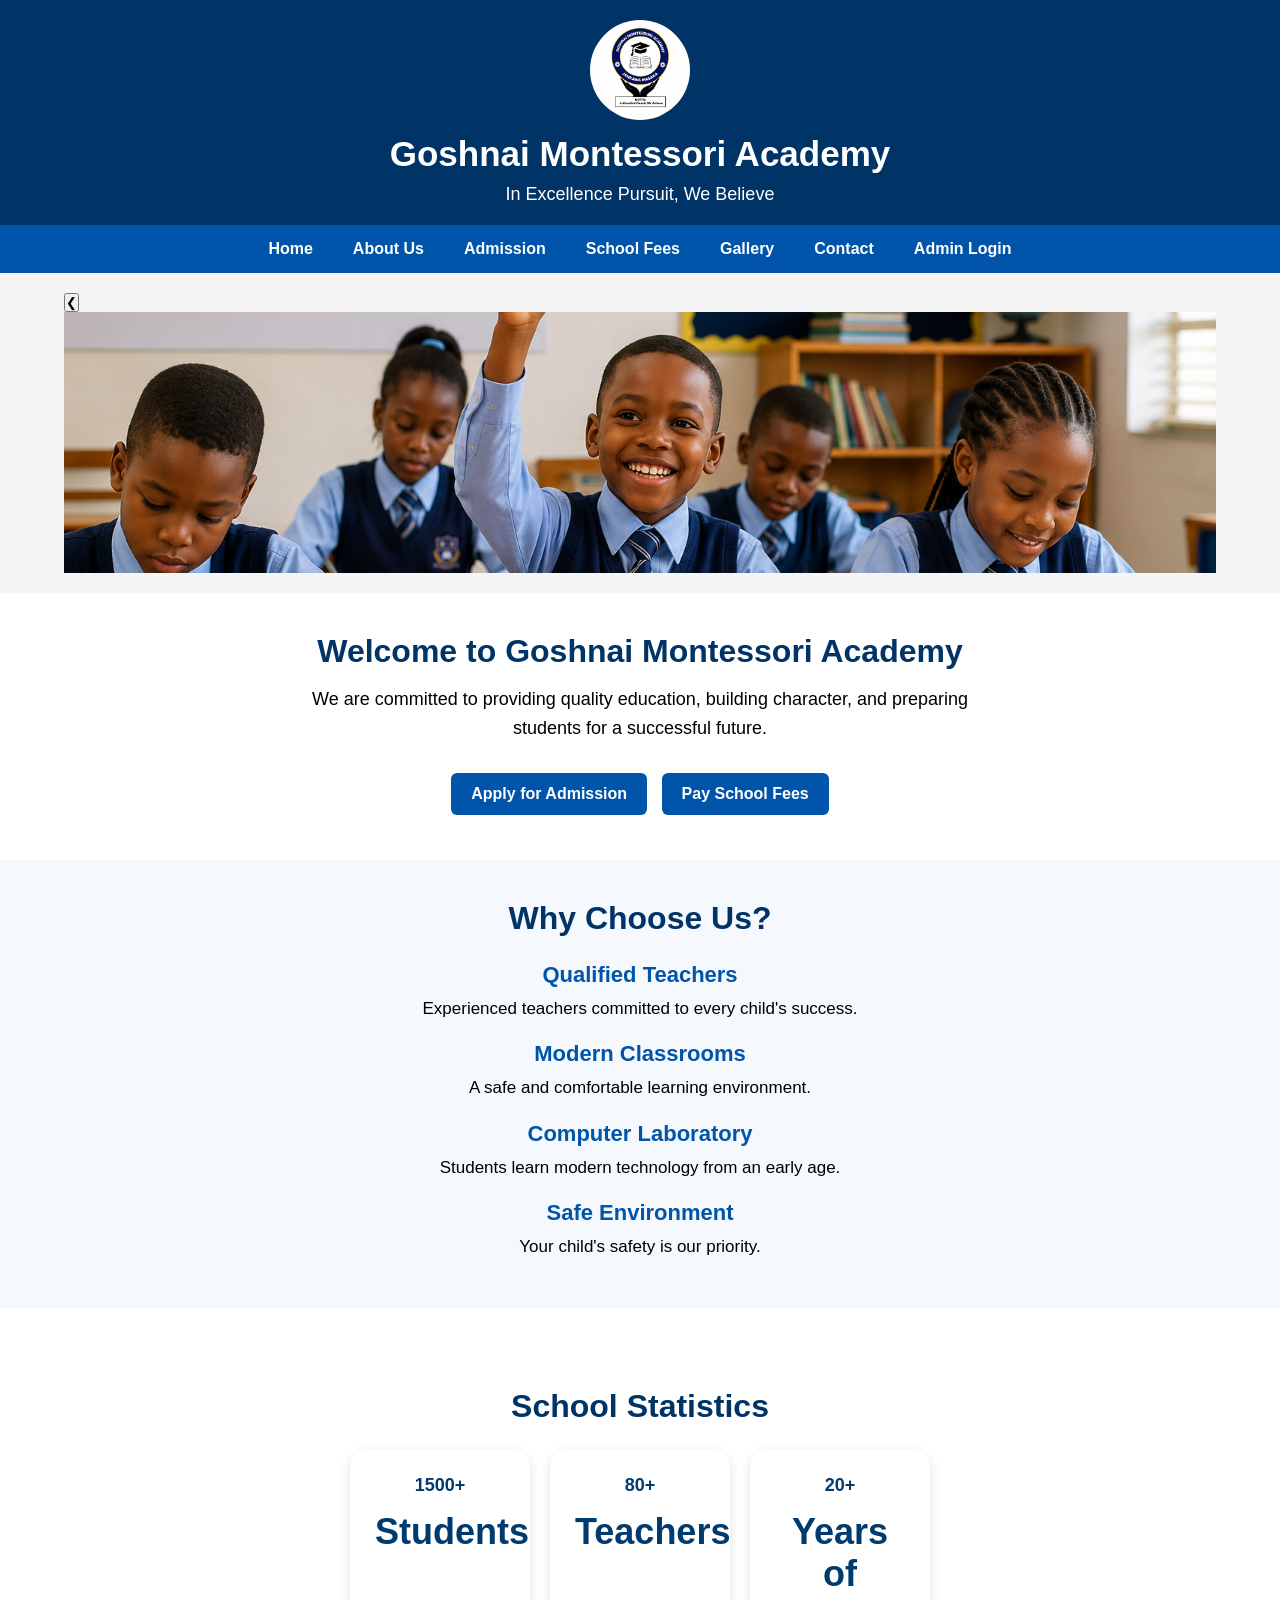
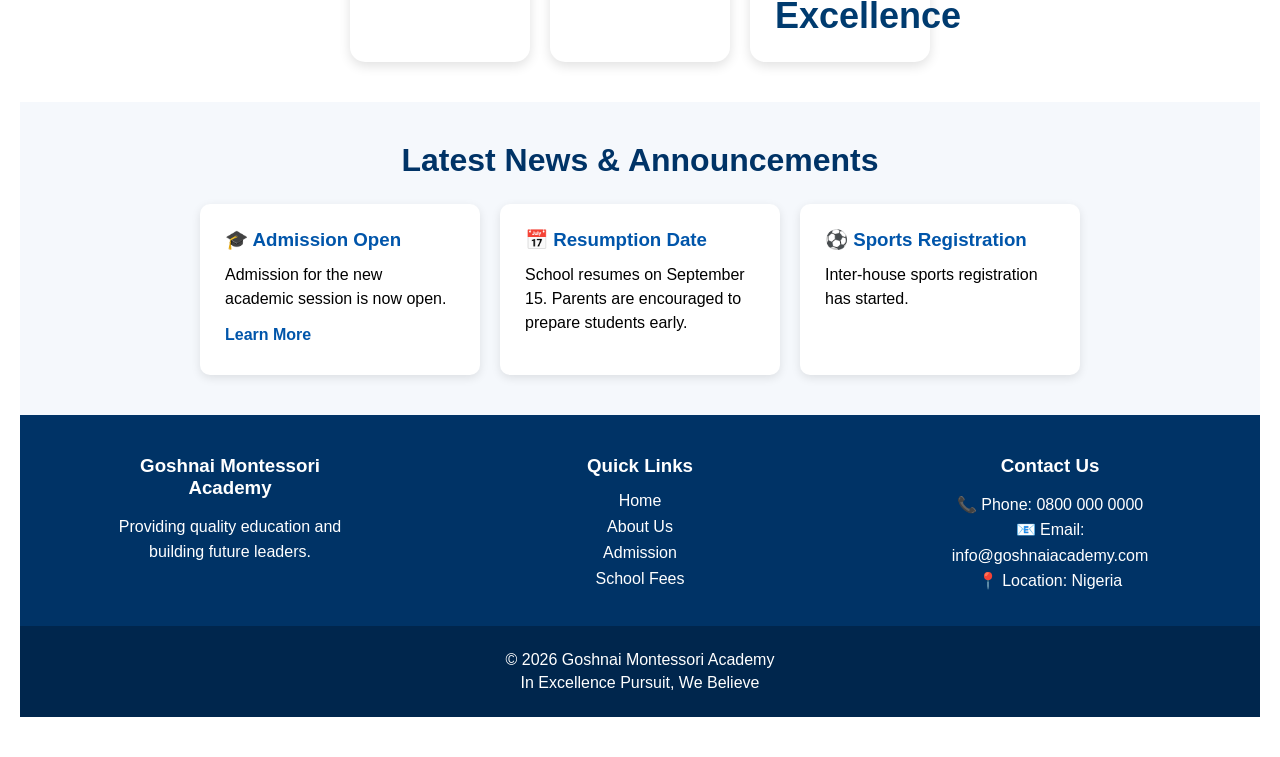
<file: index.html>
<!DOCTYPE html>
<html lang="en">
<head>
<meta charset="UTF-8">
<meta name="viewport" content="width=device-width, initial-scale=1.0">

<title>Goshnai Montessori Academy</title>

<link rel="stylesheet" href="style.css">
</head>

<body>

<header>

<img src="images/school-logo.png" class="school-logo" alt="School Logo">

<h1>Goshnai Montessori Academy</h1>

<p>In Excellence Pursuit, We Believe</p>

</header>
<nav>

    <a href="index.html">Home</a>

    <a href="about.html">About Us</a>

    <a href="admission.html">Admission</a>


    <a href="fees.html">School Fees</a>

    <a href="gallery.html">Gallery</a>

    <a href="contact.html">Contact</a>
    <a href="admin-login.html">Admin Login</a>

</nav>


<section class="hero">

<div class="slideshow">

    <button class="prev" onclick="previousImage()">❮</button>

    <img id="slideImage" src="images/School.jpg" alt="School">

    <button class="next" onclick="nextImage()">❯</button>

</div>
<section class="welcome">

    <h2>Welcome to Goshnai Montessori Academy</h2>

    <p>
        We are committed to providing quality education,
        building character, and preparing students for a
        successful future.
    </p>

    <a href="admission.html" class="btn">
        Apply for Admission
    </a>

    <a href="fees.html" class="btn">
        Pay School Fees
    </a>

</section>


<section class="why-us">

<h2>Why Choose Us?</h2>

<div class="feature-box">

<h3>Qualified Teachers</h3>

<p>
Experienced teachers committed to every child's success.
</p>

</div>

<div class="feature-box">

<h3>Modern Classrooms</h3>

<p>
A safe and comfortable learning environment.
</p>

</div>

<div class="feature-box">

<h3>Computer Laboratory</h3>

<p>
Students learn modern technology from an early age.
</p>

</div>

<div class="feature-box">

<h3>Safe Environment</h3>

<p>
Your child's safety is our priority.
</p>

</div>

</section>

<section class="statistics">

<section class="statistics">

    <h2>School Statistics</h2>

    <div class="stats-container">

        <div class="stat-card">
            <h3>1500+</h3>
            <p>Students</p>
        </div>

        <div class="stat-card">
            <h3>80+</h3>
            <p>Teachers</p>
        </div>

        <div class="stat-card">
            <h3>20+</h3>
            <p>Years of Excellence</p>
        </div>

    </div>

</section>
<section class="news">

    <h2>Latest News & Announcements</h2>

    <div class="news-container">

        <div class="news-card">
            <h3>🎓 Admission Open</h3>
            <p>
                Admission for the new academic session is now open.
            </p>
            <a href="admission.html">Learn More</a>
        </div>

        <div class="news-card">
            <h3>📅 Resumption Date</h3>
            <p>
                School resumes on September 15. Parents are encouraged
                to prepare students early.
            </p>
        </div>

        <div class="news-card">
            <h3>⚽ Sports Registration</h3>
            <p>
                Inter-house sports registration has started.
            </p>
        </div>

    </div>

</section>
<footer class="footer">

    <div class="footer-container">

        <div class="footer-box">
            <h3>Goshnai Montessori Academy</h3>
            <p>
                Providing quality education and building
                future leaders.
            </p>
        </div>

        <div class="footer-box">
            <h3>Quick Links</h3>

            <a href="index.html">Home</a>
            <a href="about.html">About Us</a>
            <a href="admission.html">Admission</a>
            <a href="fees.html">School Fees</a>
        </div>

        <div class="footer-box">
            <h3>Contact Us</h3>

            <p>📞 Phone: 0800 000 0000</p>
            <p>📧 Email: info@goshnaiacademy.com</p>
            <p>📍 Location: Nigeria</p>
        </div>

    </div>

    <div class="footer-bottom">

        <p>
            © 2026 Goshnai Montessori Academy
        </p>

        <p>
            In Excellence Pursuit, We Believe
        </p>

    </div>

</footer>

<script src="script.js"></script>

</body>
</html>
</file>
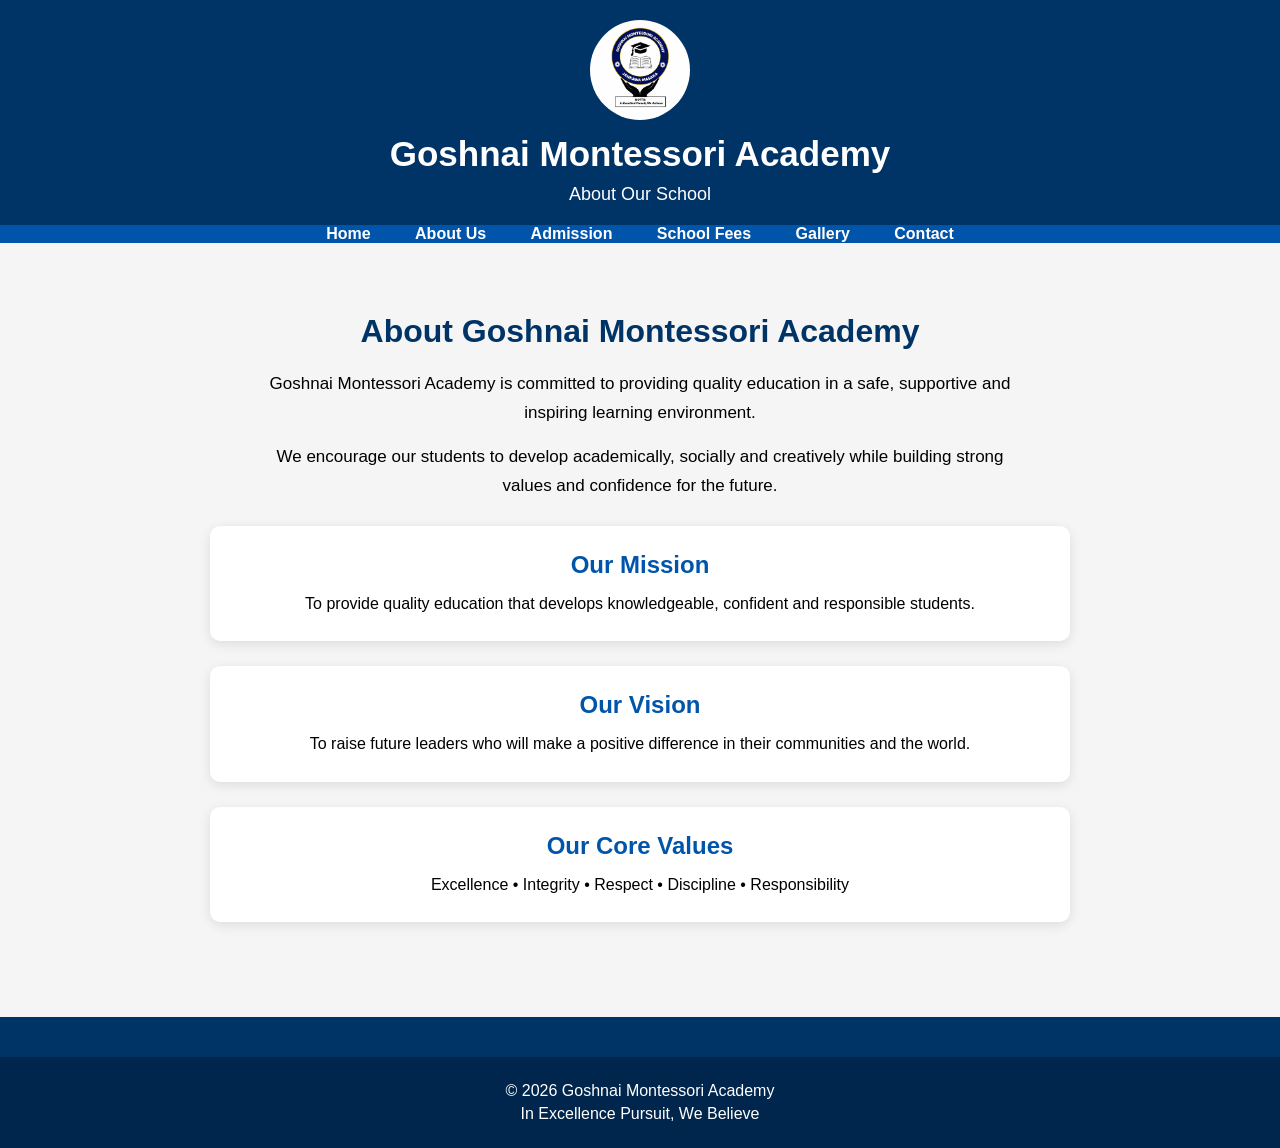
<file: about.html>
<!DOCTYPE html>
<html lang="en">

<head>
    <meta charset="UTF-8">
    <meta name="viewport" content="width=device-width, initial-scale=1.0">

    <title>About Us - Goshnai Montessori Academy</title>

    <link rel="stylesheet" href="style.css">
</head>

<body>

<header>

    <img src="images/school-logo.png"
         alt="School Logo"
         class="school-logo">

    <h1>Goshnai Montessori Academy</h1>

    <p>About Our School</p>

</header>

<nav>

    <div class="menu">

        <a href="index.html">Home</a>
        <a href="about.html">About Us</a>
        <a href="admission.html">Admission</a>
        <a href="fees.html">School Fees</a>
        <a href="gallery.html">Gallery</a>
        <a href="contact.html">Contact</a>

    </div>

</nav>

<main>

<section class="about-section">

    <h2>About Goshnai Montessori Academy</h2>

    <p>
        Goshnai Montessori Academy is committed to providing
        quality education in a safe, supportive and inspiring
        learning environment.
    </p>

    <p>
        We encourage our students to develop academically,
        socially and creatively while building strong values
        and confidence for the future.
    </p>


    <div class="about-box">

        <h2>Our Mission</h2>

        <p>
            To provide quality education that develops
            knowledgeable, confident and responsible students.
        </p>

    </div>


    <div class="about-box">

        <h2>Our Vision</h2>

        <p>
            To raise future leaders who will make a positive
            difference in their communities and the world.
        </p>

    </div>


    <div class="about-box">

        <h2>Our Core Values</h2>

        <p>
            Excellence • Integrity • Respect • Discipline •
            Responsibility
        </p>

    </div>

</section>

</main>

<footer class="footer">

    <div class="footer-bottom">

        <p>© 2026 Goshnai Montessori Academy</p>

        <p>In Excellence Pursuit, We Believe</p>

    </div>

</footer>

</body>

                                              </html>
</file>
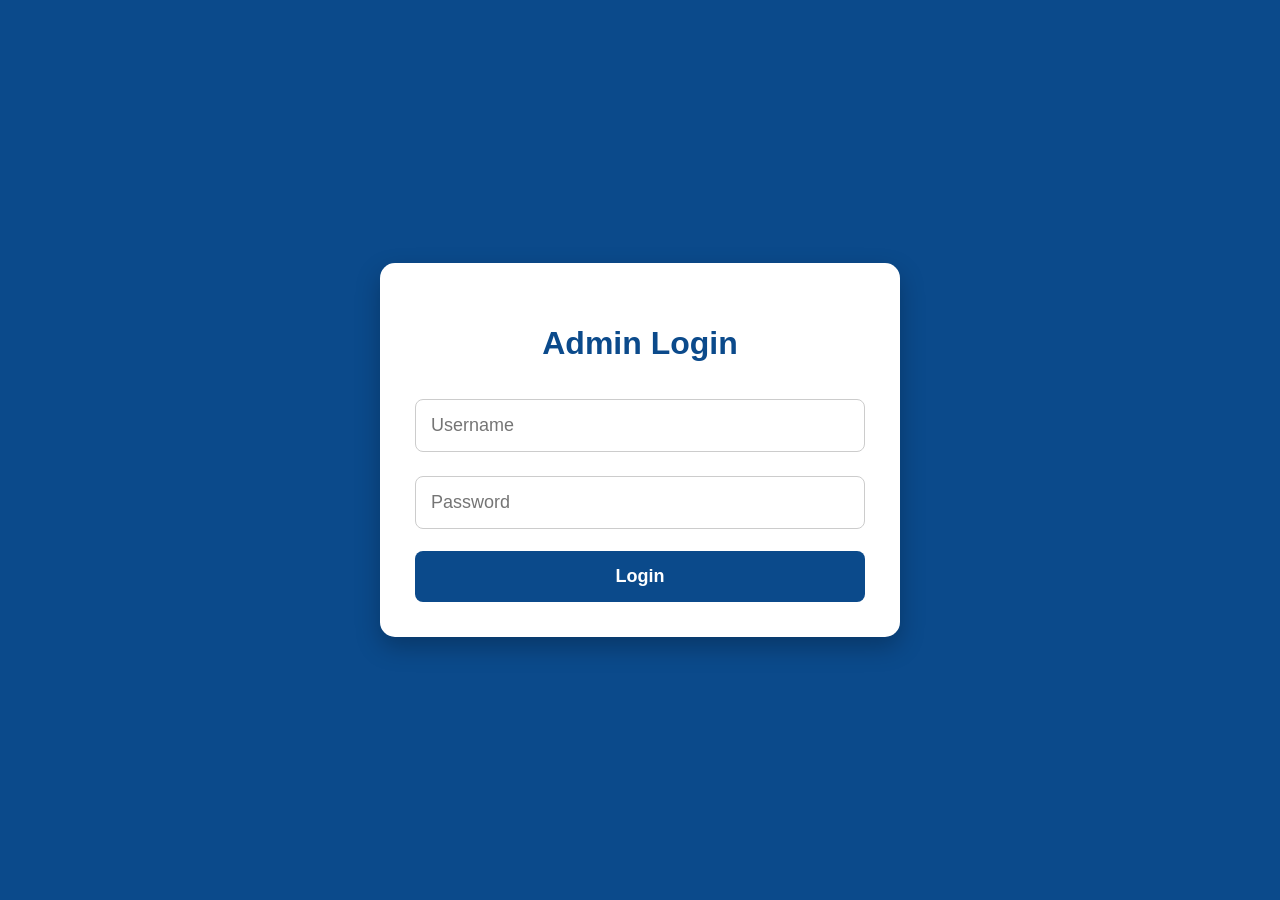
<file: admin-login.html>
<!DOCTYPE html>
<html>
<head>
    <meta name="viewport" content="width=device-width, initial-scale=1.0">
    <title>Admin Login</title>

<style>
body{
    margin:0;
    font-family:Arial, sans-serif;
    background:#0b4a8b;
    display:flex;
    justify-content:center;
    align-items:center;
    height:100vh;
}

.login-container{
    background:white;
    width:90%;
    max-width:450px;
    padding:35px;
    border-radius:15px;
    box-shadow:0 10px 25px rgba(0,0,0,0.25);
}

.login-container h2{
    text-align:center;
    color:#0b4a8b;
    font-size:32px;
    margin-bottom:25px;
}

.login-container input{
    width:100%;
    padding:15px;
    margin:12px 0;
    border:1px solid #ccc;
    border-radius:8px;
    font-size:18px;
    box-sizing:border-box;
}

.login-container button{
    width:100%;
    padding:15px;
    margin-top:10px;
    background:#0b4a8b;
    color:white;
    border:none;
    border-radius:8px;
    font-size:18px;
    font-weight:bold;
    cursor:pointer;
}

.login-container button:hover{
    background:#08396b;
}
</style>
</head>

<body>

<div class="login-container">

    <h2>Admin Login</h2>

    <input
    type="text"
    id="username"
    placeholder="Username">

<input
    type="password"
    id="password"
    placeholder="Password">

<button onclick="loginAdmin()">
    Login
</button>



</div>
<script src="admin-login.js"></script>
</body>
</html>
</file>
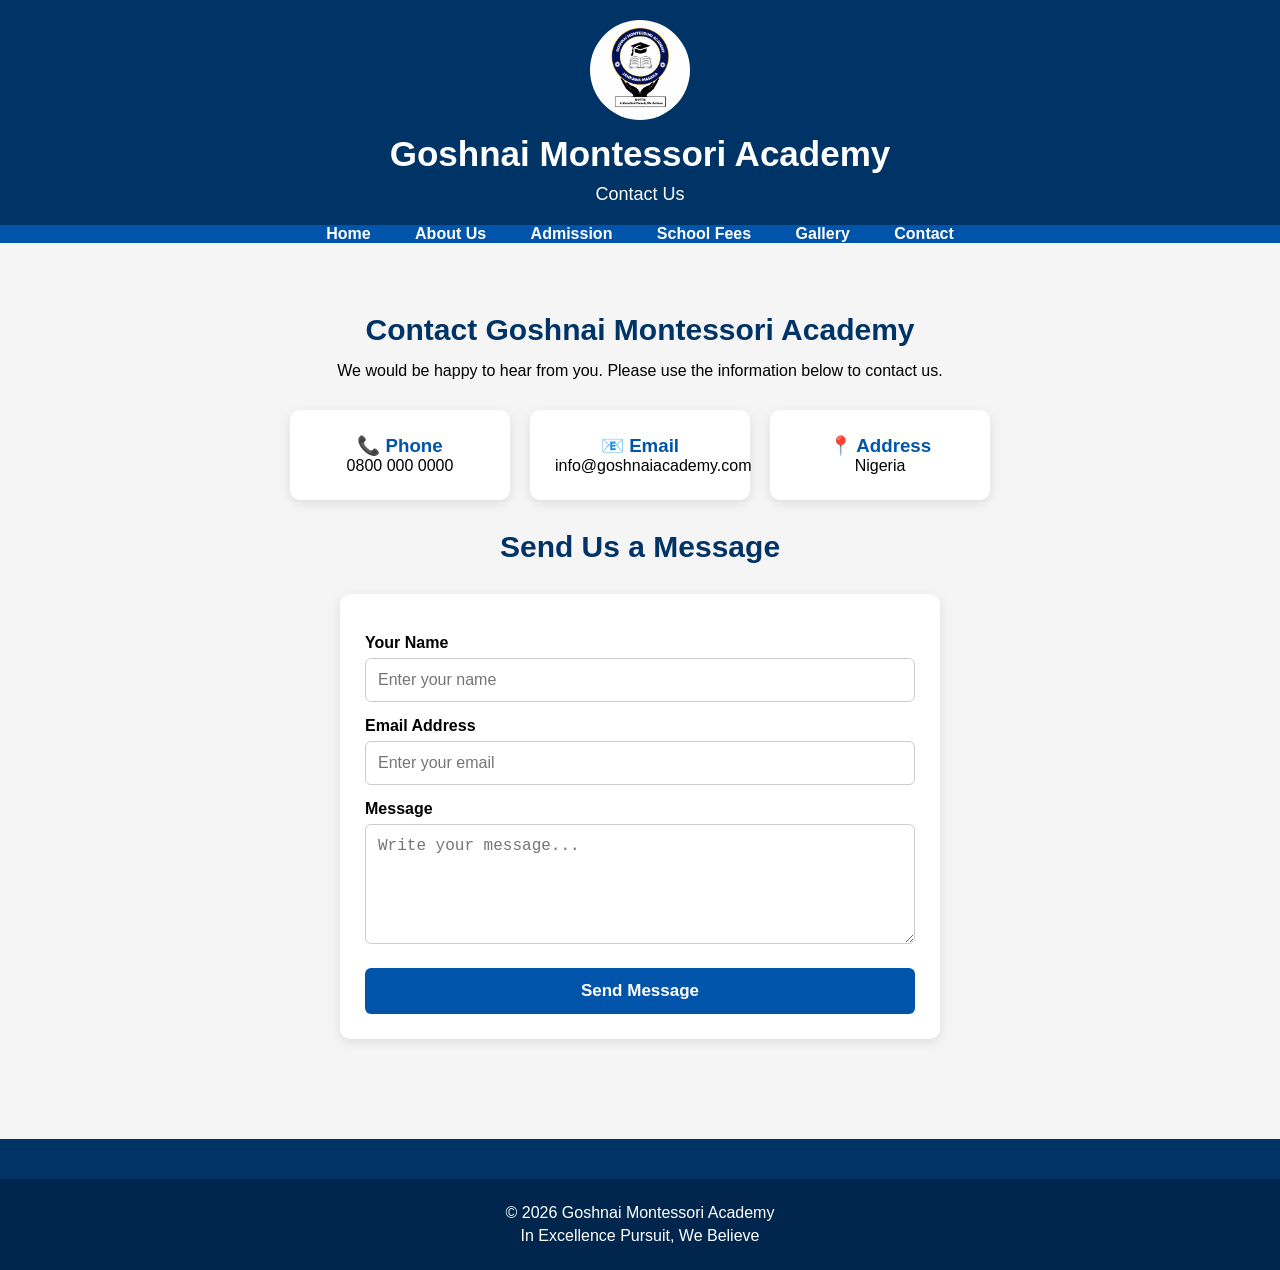
<file: contact.html>
<!DOCTYPE html>
<html lang="en">

<head>
    <meta charset="UTF-8">
    <meta name="viewport" content="width=device-width, initial-scale=1.0">

    <title>Contact Us - Goshnai Montessori Academy</title>

    <link rel="stylesheet" href="style.css">
</head>

<body>

<header>

    <img src="images/school-logo.png"
         alt="School Logo"
         class="school-logo">

    <h1>Goshnai Montessori Academy</h1>

    <p>Contact Us</p>

</header>


<nav>

    <div class="menu">

        <a href="index.html">Home</a>
        <a href="about.html">About Us</a>
        <a href="admission.html">Admission</a>
        <a href="fees.html">School Fees</a>
        <a href="gallery.html">Gallery</a>
        <a href="contact.html">Contact</a>

    </div>

</nav>


<main>

<section class="contact-section">

    <h2>Contact Goshnai Montessori Academy</h2>

    <p>
        We would be happy to hear from you.
        Please use the information below to contact us.
    </p>


    <div class="contact-container">


        <div class="contact-card">

            <h3>📞 Phone</h3>

            <p>0800 000 0000</p>

        </div>


        <div class="contact-card">

            <h3>📧 Email</h3>

            <p>info@goshnaiacademy.com</p>

        </div>


        <div class="contact-card">

            <h3>📍 Address</h3>

            <p>Nigeria</p>

        </div>


    </div>


    <h2>Send Us a Message</h2>


    <form id="contactForm">

        <label for="contactName">
            Your Name
        </label>

        <input
            type="text"
            id="contactName"
            placeholder="Enter your name"
            required
        >


        <label for="contactEmail">
            Email Address
        </label>

        <input
            type="email"
            id="contactEmail"
            placeholder="Enter your email"
            required
        >


        <label for="message">
            Message
        </label>

        <textarea
            id="message"
            placeholder="Write your message..."
            required
        ></textarea>


        <button type="submit">
            Send Message
        </button>

    </form>

</section>

</main>


<footer class="footer">

    <div class="footer-bottom">

        <p>
            © 2026 Goshnai Montessori Academy
        </p>

        <p>
            In Excellence Pursuit, We Believe
        </p>

    </div>

</footer>


<script src="contact.js"></script>

</body>

           </html>
</file>
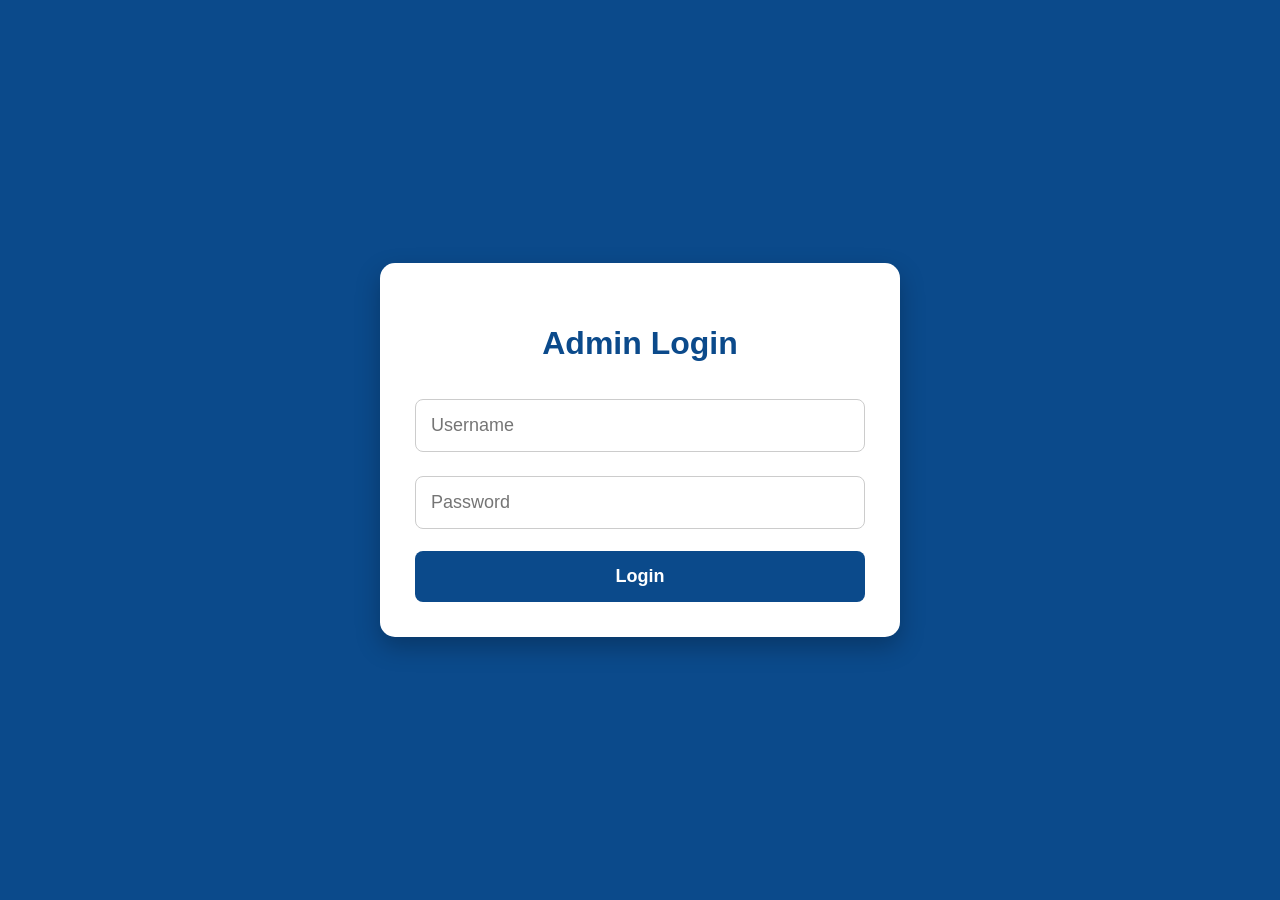
<file: dashboard.html>
<!DOCTYPE html>
<html lang="en">

<head>

    <meta charset="UTF-8">

    <meta name="viewport"
          content="width=device-width, initial-scale=1.0">

    <title>Admin Dashboard - Goshnai Montessori Academy</title>

    <link rel="stylesheet" href="style.css">

</head>

<body>
<body>

<script>
if (localStorage.getItem("adminLoggedIn") !== "true") {
    window.location.href = "admin-login.html";
}
</script>

<header class="header">


    <h1>Goshnai Montessori Academy</h1>

    <p>Admin Dashboard</p>

</header>


<nav class="admin-nav">

    <a href="dashboard.html">Dashboard</a>

    <a href="admissions-admin.html">
        Admissions
    </a>

    <a href="students.html">
        Students
    </a>

<a href="payments-admin.html" class="admin-btn">
    Payment Verification
</a>
    <a href="#" onclick="logoutAdmin()">
    Logout
    </a>
</nav>


<main>

    <section class="dashboard">

        <h2>School Dashboard</h2>

        <p>
            Welcome to the Goshnai Montessori Academy
            administration dashboard.
        </p>
<div class="dashboard-session">

    <label for="dashboardSession">
        Academic Session:
    </label>

    <select
        id="dashboardSession"
        onchange="changeDashboardSession()">

        <option value="">All Sessions</option>

        <option value="2026/2027">2026/2027</option>

        <option value="2027/2028">2027/2028</option>

        <option value="2028/2029">2028/2029</option>

        <option value="2029/2030">2029/2030</option>

    </select>

</div>

        <section class="dashboard-stats">

<section class="recent-admissions">

    <h2>Recent Admissions</h2>

    <div id="recentAdmissionsList">

        <p>No recent admission applications.</p>

    </div>

</section>
            <div class="stat-card"
     onclick="window.location.href='students.html'">

    <h3>Total Students</h3>

    <p id="totalStudents">0</p>

</div>

            
            <div class="stat-card"
     onclick="window.location.href='students.html'">
                <h3>Pending Admissions</h3>

                <p id="pendingAdmissions">0</p>
                </div>

            <div class="stat-card"
     onclick="window.location.href='students.html'">

    <h3>Paid Students</h3>

    <p id="paidStudents">0</p>

</div>


            
            <div class="stat-card"
     onclick="window.location.href='students.html'">

                <h3>Part Paid</h3>

                <p id="partPaidStudents">0</p>

            </div>


            
            <div class="stat-card"
     onclick="window.location.href='students.html'">

                <h3>Not Paid</h3>

                <p id="unpaidStudents">0</p>

            </div>
<div class="stat-card">

    <h3>Total Fees</h3>

    <p id="totalFeesAmount">
        ₦0
    </p>

</div>


<div class="stat-card">

    <h3>Total Paid</h3>

    <p id="totalPaidAmount">
        ₦0
    </p>

</div>


<div class="stat-card">

    <h3>Outstanding Balance</h3>

    <p id="totalBalanceAmount">
        ₦0
    </p>

</div>

        </section>


        <section class="dashboard-links">

            <h2>Quick Access</h2>


            <a href="admissions-admin.html">
                Manage Admissions
            </a>


            <a href="students.html">
                Manage Students
            </a>


            <a href="admin-exams.html">
                Manage Exams
            </a>

        </section>

    </section>

</main>


<footer class="footer">

    <div class="footer-bottom">

        <p>
            © 2026 Goshnai Montessori Academy
        </p>

        <p>
            In Excellence Pursuit, We Believe
        </p>

    </div>

</footer>
<script>
function logoutAdmin() {

    localStorage.removeItem(
        "adminLoggedIn"
    );

    window.location.href =
        "admin-login.html";
}
</script>

<script src="dashboard.js"></script>

</body>

</html>
</file>
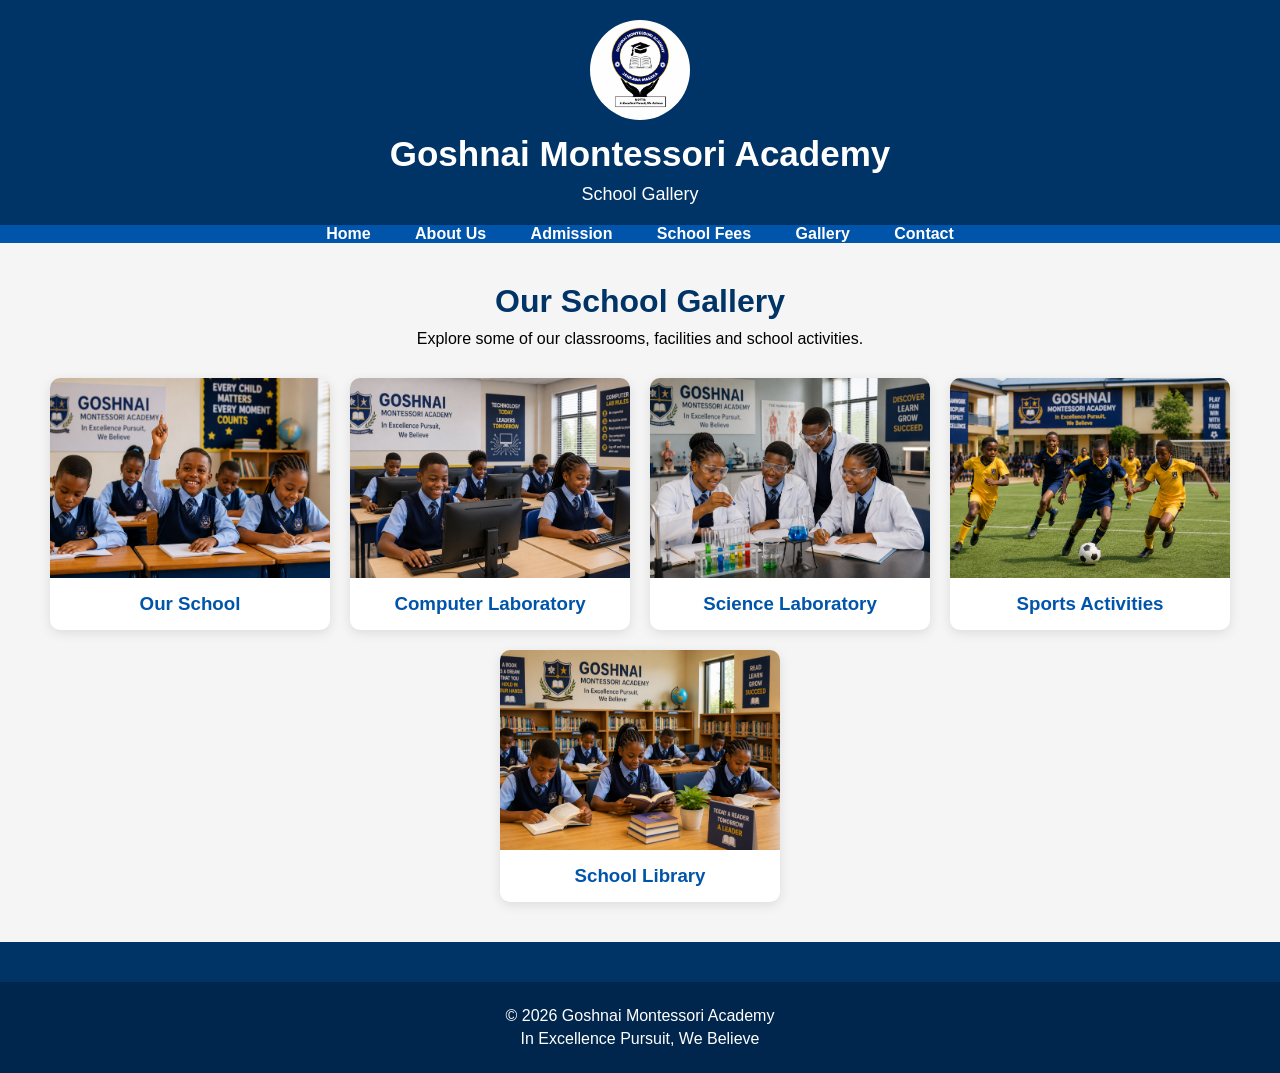
<file: gallery.html>
<!DOCTYPE html>
<html lang="en">

<head>
    <meta charset="UTF-8">
    <meta name="viewport" content="width=device-width, initial-scale=1.0">

    <title>Gallery - Goshnai Montessori Academy</title>

    <link rel="stylesheet" href="style.css">
</head>

<body>

<header>

    <img src="images/school-logo.png"
         alt="School Logo"
         class="school-logo">

    <h1>Goshnai Montessori Academy</h1>

    <p>School Gallery</p>

</header>


<nav>

    <div class="menu">

        <a href="index.html">Home</a>
        <a href="about.html">About Us</a>
        <a href="admission.html">Admission</a>
        <a href="fees.html">School Fees</a>
        <a href="gallery.html">Gallery</a>
        <a href="contact.html">Contact</a>

    </div>

</nav>


<main>

<section class="gallery-section">

    <h2>Our School Gallery</h2>

    <p>
        Explore some of our classrooms, facilities and
        school activities.
    </p>


    <div class="gallery-container">

        <div class="gallery-card">
            <img src="images/School.jpg" alt="School">
            <h3>Our School</h3>
        </div>


        <div class="gallery-card">
            <img src= "images/computer-lab.jpg",
                 alt="Computer Laboratory">
            <h3>Computer Laboratory</h3>
        </div>


        <div class="gallery-card">
            <img src=    "images/science -lab.jpg",
                 alt="Science Laboratory">
            <h3>Science Laboratory</h3>
        </div>


        <div class="gallery-card">
            <img src="images/sports.jpg"
                 alt="Sports Activities">
            <h3>Sports Activities</h3>
        </div>


        <div class="gallery-card">
            <img src="images/library .jpg"
];
                 alt="School Library">
            <h3>School Library</h3>
        </div>

    </div>

</section>

</main>


<footer class="footer">

    <div class="footer-bottom">

        <p>© 2026 Goshnai Montessori Academy</p>

        <p>In Excellence Pursuit, We Believe</p>

    </div>

</footer>

</body>

</html>
</file>
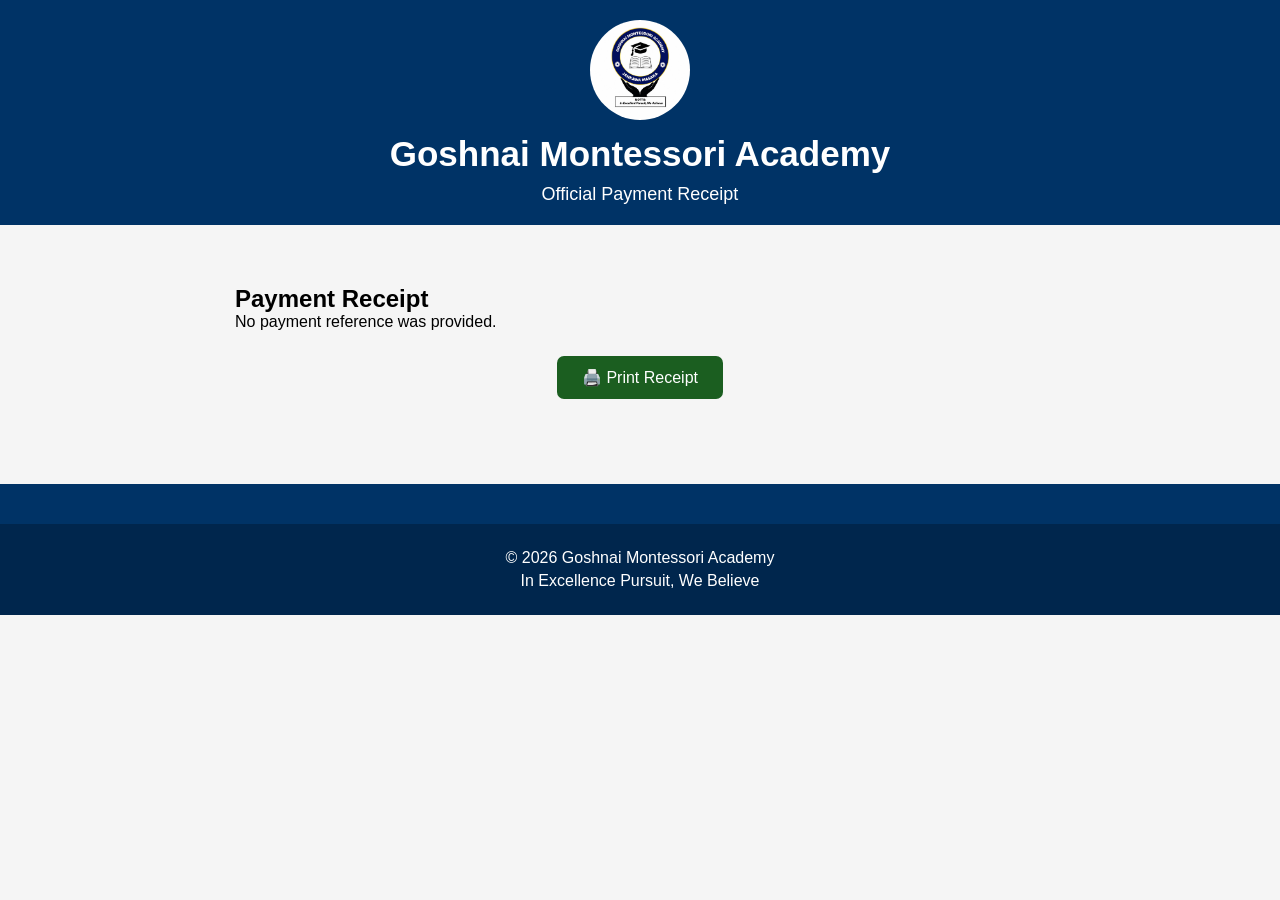
<file: payment-receipt.html>
<!DOCTYPE html>
<html lang="en">

<head>
    <meta charset="UTF-8">
    <meta name="viewport" content="width=device-width, initial-scale=1.0">

    <title>Payment Receipt - Goshnai Montessori Academy</title>

    <link rel="stylesheet" href="style.css">
</head>

<body>

<header>

    <img
        src="images/school-logo.png"
        alt="School Logo"
        class="school-logo"
    >

    <h1>Goshnai Montessori Academy</h1>

    <p>Official Payment Receipt</p>

</header>


<main>

<section class="receipt-section">

    <h2>Payment Receipt</h2>

    <div id="receipt">

        <p>Loading receipt...</p>

    </div>

<button type="button" id="printReceiptButton">
    🖨️ Print Receipt
</button>

</section>

</main>


<footer class="footer">

    <div class="footer-bottom">

        <p>
            © 2026 Goshnai Montessori Academy
        </p>

        <p>
            In Excellence Pursuit, We Believe
        </p>

    </div>

</footer>


<script src="payment-receipt.js"></script>

</body>

  </html>
</file>
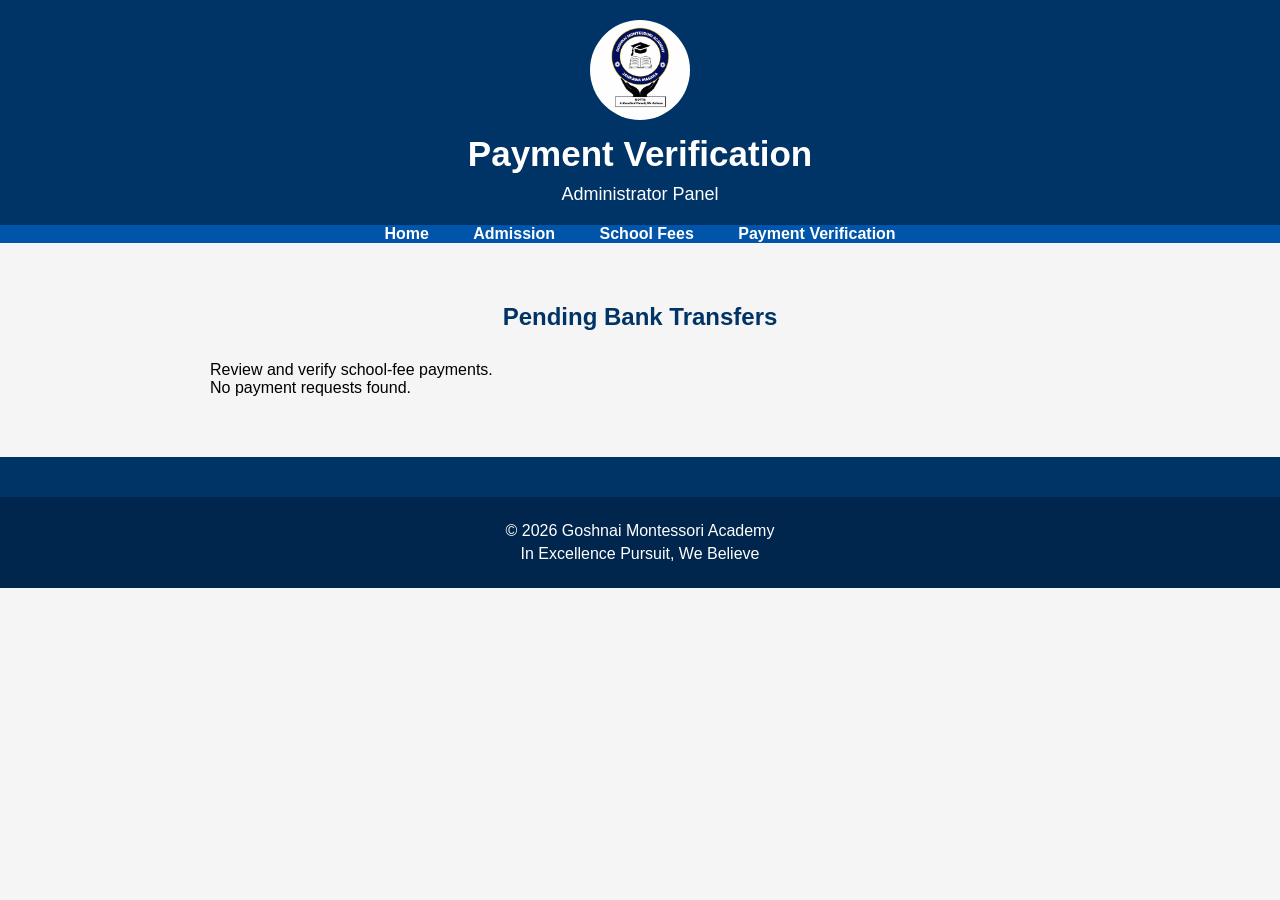
<file: payments-admin.html>
<!DOCTYPE html>
<html lang="en">

<head>

    <meta charset="UTF-8">

    <meta
        name="viewport"
        content="width=device-width, initial-scale=1.0"
    >

    <title>Payment Verification - Goshnai Montessori Academy</title>

    <link rel="stylesheet" href="style.css">

</head>

<body>

<header>

    <img
        src="images/school-logo.png"
        alt="School Logo"
        class="school-logo"
    >

    <h1>Payment Verification</h1>

    <p>Administrator Panel</p>

</header>


<nav>

    <div class="menu">

        <a href="index.html">Home</a>

        <a href="admission.html">Admission</a>

        <a href="fees.html">School Fees</a>

        <a href="payments-admin.html">
            Payment Verification
        </a>

    </div>

</nav>


<main>

<section class="applications-section">

    <h2>Pending Bank Transfers</h2>

    <p>
        Review and verify school-fee payments.
    </p>


    <div id="paymentsList">

        <p>
            Loading payments...
        </p>

    </div>

</section>

</main>


<footer class="footer">

    <div class="footer-bottom">

        <p>
            © 2026 Goshnai Montessori Academy
        </p>

        <p>
            In Excellence Pursuit, We Believe
        </p>

    </div>

</footer>


<script src="payments-admin.js"></script>

</body>

</html>
</file>
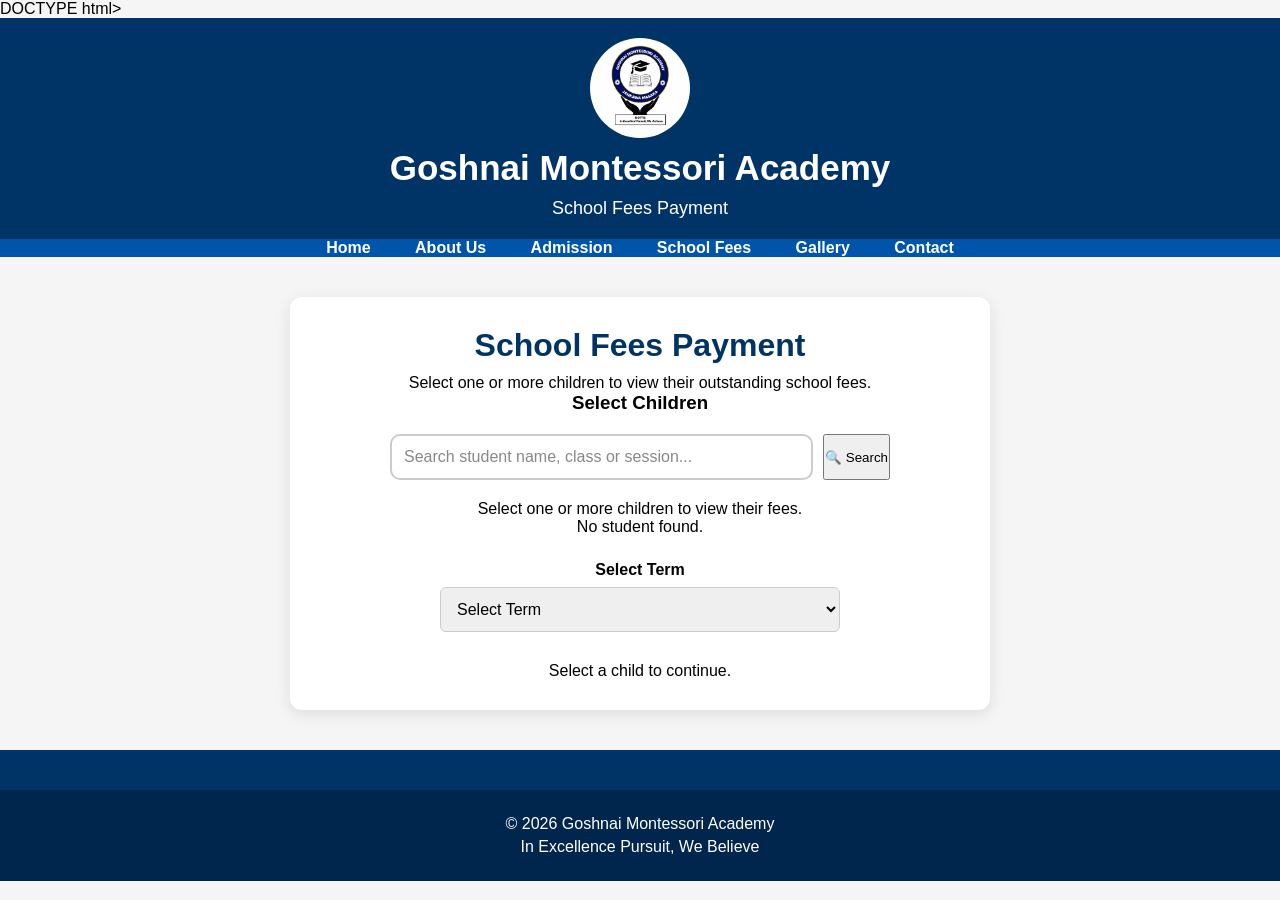
<file: school -fees.html>
DOCTYPE html>
<html lang="en">

<head>

    <meta charset="UTF-8">

    <meta
        name="viewport"
        content="width=device-width, initial-scale=1.0">

    <title>
        School Fees - Goshnai Montessori Academy
    </title>

    <link
        rel="stylesheet"
        href="style.css">

</head>


<body>

<header>

    <img
        src="images/school-logo.png"
        alt="School Logo"
        class="school-logo">

    <h1>
        Goshnai Montessori Academy
    </h1>

    <p>
        School Fees Payment
    </p>

</header>


<nav>

    <div class="menu">

        <a href="index.html">Home</a>

        <a href="about.html">About Us</a>

        <a href="admission.html">Admission</a>

        <a href="fees.html">School Fees</a>

        <a href="gallery.html">Gallery</a>

        <a href="contact.html">Contact</a>

    </div>

</nav>


<main>

<section class="fees-section">

    <h2>
        School Fees Payment
    </h2>

    <p>
        Select one or more children to view
        their outstanding school fees.
    </p>


    <!-- ============================= -->
    <!-- SELECT CHILDREN -->
    <!-- ============================= -->

    <h3>
        Select Children
    </h3>


    <!-- SEARCH -->

    <div class="student-search">

        <input
            type="text"
            id="studentSearch"
            placeholder="Search student name, class or session..."
            oninput="searchStudents()"
        >

        <button
            type="button"
            onclick="searchStudents()">

            🔍 Search

        </button>

    </div>


    <p>
        Select one or more children to view
        their fees.
    </p>


    <!-- STUDENT LIST -->

    <div id="feeStudents">
    </div>


    <!-- ============================= -->
    <!-- SELECT TERM -->
    <!-- ============================= -->

    <label for="feeTerm">

        <strong>
            Select Term
        </strong>

    </label>


    <select
        id="feeTerm"
        onchange="showSelectedFees()">

        <option value="">
            Select Term
        </option>

        <option value="First Term">
            First Term
        </option>

        <option value="Second Term">
            Second Term
        </option>

        <option value="Third Term">
            Third Term
        </option>

    </select>


    <!-- ============================= -->
    <!-- SELECTED CHILDREN SUMMARY -->
    <!-- ============================= -->

    <div id="feeDetails">

        <p>
            Select a child to continue.
        </p>

    </div>


    <!-- ============================= -->
    <!-- BANK TRANSFER -->
    <!-- ============================= -->

    <div
        id="bankTransferBox"
        style="display:none;">

    </div>


    <!-- ============================= -->
    <!-- PAYMENT STATUS -->
    <!-- ============================= -->

    <div id="paymentStatus"></div>


</section>

</main>


<footer class="footer">

    <div class="footer-bottom">

        <p>
            © 2026 Goshnai Montessori Academy
        </p>

        <p>
            In Excellence Pursuit, We Believe
        </p>

    </div>

</footer>


<script src="./fees.js?v=2"></script>

</body>

    </html>
</file>
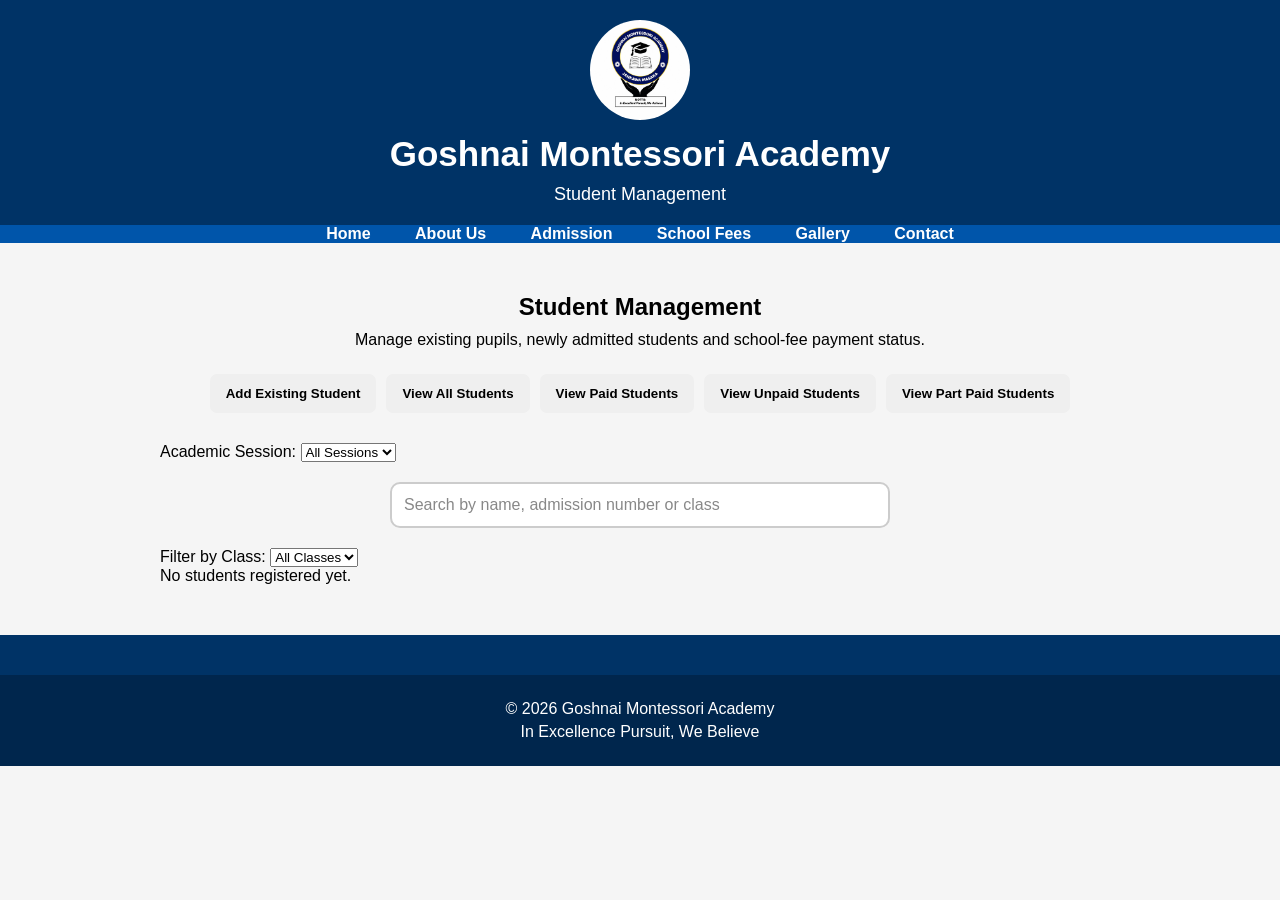
<file: students.html>
<!DOCTYPE html>
<html lang="en">

<head>
    <meta charset="UTF-8">
    <meta name="viewport" content="width=device-width, initial-scale=1.0">

    <title>Students - Goshnai Montessori Academy</title>

    <link rel="stylesheet" href="style.css">
</head>

<body>

<header>

    <img src="images/school-logo.png"
         alt="School Logo"
         class="school-logo">

    <h1>Goshnai Montessori Academy</h1>

    <p>Student Management</p>

</header>


<nav>

    <div class="menu">

        <a href="index.html">Home</a>
        <a href="about.html">About Us</a>
        <a href="admission.html">Admission</a>
        <a href="fees.html">School Fees</a>
        <a href="gallery.html">Gallery</a>
        <a href="contact.html">Contact</a>

    </div>

</nav>


<main>

<section class="students-section">

    <h2>Student Management</h2>

    <p>
        Manage existing pupils, newly admitted students
        and school-fee payment status.
    </p>

<div class="student-actions">

    <button type="button" onclick="addStudent()">
        Add Existing Student
    </button>

    <button type="button" onclick="showAllStudents()">
        View All Students
    </button>

    <button type="button" onclick="showPaidStudents()">
        View Paid Students
    </button>

    <button type="button" onclick="showUnpaidStudents()">
        View Unpaid Students
    </button>
<button type="button" onclick="showPartPaidStudents()">
    View Part Paid Students
</button>
</div>
<div class="session-control">

    <label for="academicSession">
        Academic Session:
    </label>

    <select id="academicSession" onchange="changeAcademicSession()">

    <option value="">All Sessions</option>

    <option value="2026/2027">2026/2027</option>
    <option value="2027/2028">2027/2028</option>
    <option value="2028/2029">2028/2029</option>
    <option value="2029/2030">2029/2030</option>

</select>

</div>
<div class="student-search">

    <input
        type="text"
        id="studentSearch"
        placeholder="Search by name, admission number or class"
        oninput="searchStudents()"
    >

</div>
<div class="class-filter">

    <label for="classFilter">
        Filter by Class:
    </label>

    <select id="classFilter" onchange="filterByClass()">

        <option value="">All Classes</option>

        <option>Nursery 1</option>
        <option>Nursery 2</option>

        <option>Primary 1</option>
        <option>Primary 2</option>
        <option>Primary 3</option>
        <option>Primary 4</option>
        <option>Primary 5</option>
        <option>Primary 6</option>

        <option>JSS 1</option>
        <option>JSS 2</option>
        <option>JSS 3</option>

        <option>SS 1</option>
        <option>SS 2</option>
        <option>SS 3</option>

    </select>

</div>

<div id="studentProfile" class="q-profile"></div>

<div id="studentsList">

    <p>No students registered yet.</p>

</div>

    </div>

</section>

</main>


<footer class="footer">

    <div class="footer-bottom">

        <p>
            © 2026 Goshnai Montessori Academy
        </p>

        <p>
            In Excellence Pursuit, We Believe
        </p>

    </div>

</footer>
<script src="students.js"></script>
</body>

  </html>
</file>
<file: style.css>
/* Reset */
*{
    margin:0;
    padding:0;
    box-sizing:border-box;
}

body{
    font-family:Arial, sans-serif;
    background:#f5f5f5;
}

/* Header */

header{
    background:#003366;
    color:white;
    text-align:center;
    padding:20px;
}

header img{
    width:100px;
    height:100px;
    border-radius:50%;
}

header h1{
    margin-top:10px;
    font-size:35px;
}

header p{
    margin-top:10px;
    font-size:18px;
}

/* Navigation */

nav{
    background:#0055aa;
    display:flex;
    justify-content:center;
    flex-wrap:wrap;
}

nav a{
    color:white;
    text-decoration:none;
    padding:15px 20px;
    font-weight:bold;
}

nav a:hover{
    background:#ffcc00;
    color:#000;
}
/* Slideshow */
.slideshow {
    width: 90%;
    height: 280px;
    margin: 20px auto;
    overflow: hidden;
    position: relative;
}

.slideshow img {
    width: 100%;
    height: 100%;
    object-fit: cover;
    display: block;
}
/* Welcome Section */

.welcome {
    text-align: center;
    padding: 40px 20px;
    background: white;
}

.welcome h2 {
    color: #003366;
    font-size: 32px;
    margin-bottom: 15px;
}

.welcome p {
    max-width: 700px;
    margin: 0 auto 25px;
    font-size: 18px;
    line-height: 1.6;
}

/* Buttons */

.btn {
    display: inline-block;
    background: #0055aa;
    color: white;
    text-decoration: none;
    padding: 12px 20px;
    margin: 5px;
    border-radius: 6px;
    font-weight: bold;
}

.btn:hover {
    background: #003366;
}
/* Why Choose Us */

.why-us {
    padding: 40px 20px;
    background: #f5f8fc;
    text-align: center;
}

.why-us h2 {
    color: #003366;
    font-size: 32px;
    margin-bottom: 25px;
}

.why-us h3 {
    color: #0055aa;
    font-size: 22px;
    margin-top: 20px;
}

.why-us p {
    font-size: 17px;
    line-height: 1.5;
    max-width: 600px;
    margin: 8px auto;
}
/* School Statistics */

.statistics {
    padding: 40px 20px;
    text-align: center;
    background: white;
}

.statistics h2 {
    color: #003366;
    font-size: 32px;
    margin-bottom: 25px;
}

.stats-container {
    display: flex;
    justify-content: center;
    gap: 20px;
    flex-wrap: wrap;
}

.stat-card {
    background: #0055aa;
    color: white;
    width: 180px;
    padding: 25px 15px;
    border-radius: 10px;
}

.stat-card h3 {
    font-size: 30px;
    margin-bottom: 8px;
}

.stat-card p {
    font-size: 17px;
}
/* Latest News */

.news {
    padding: 40px 20px;
    background: #f5f8fc;
    text-align: center;
}

.news h2 {
    color: #003366;
    font-size: 32px;
    margin-bottom: 25px;
}

.news-container {
    display: flex;
    justify-content: center;
    gap: 20px;
    flex-wrap: wrap;
}

.news-card {
    background: white;
    width: 280px;
    padding: 25px;
    border-radius: 10px;
    box-shadow: 0 3px 10px rgba(0,0,0,0.1);
    text-align: left;
}

.news-card h3 {
    color: #0055aa;
    margin-bottom: 12px;
}

.news-card p {
    line-height: 1.5;
    margin-bottom: 15px;
}

.news-card a {
    color: #0055aa;
    font-weight: bold;
    text-decoration: none;
}
/* Footer */

.footer {
    background: #003366;
    color: white;
    padding-top: 40px;
}

.footer-container {
    display: flex;
    justify-content: space-around;
    gap: 30px;
    flex-wrap: wrap;
    padding: 0 20px 30px;
}

.footer-box {
    width: 250px;
}

.footer-box h3 {
    margin-bottom: 15px;
}

.footer-box p {
    line-height: 1.6;
}

.footer-box a {
    display: block;
    color: white;
    text-decoration: none;
    margin: 8px 0;
}

.footer-box a:hover {
    color: #ffcc00;
}

.footer-bottom {
    background: #00264d;
    text-align: center;
    padding: 20px;
}

.footer-bottom p {
    margin: 5px;
}
/* Admission Page */

.admission-section {
    max-width: 700px;
    margin: 40px auto;
    padding: 30px 20px;
    background: white;
    border-radius: 12px;
    box-shadow: 0 4px 15px rgba(0, 0, 0, 0.1);
}

.admission-section h2 {
    text-align: center;
    color: #003366;
    font-size: 30px;
    margin-bottom: 10px;
}

.admission-section > p {
    text-align: center;
    margin-bottom: 30px;
}

.admission-section h3 {
    color: #0055aa;
    margin-top: 25px;
    border-bottom: 2px solid #0055aa;
    padding-bottom: 8px;
}

.admission-section label {
    display: block;
    margin-top: 18px;
    margin-bottom: 6px;
    font-weight: bold;
}

.admission-section input,
.admission-section select,
.admission-section textarea {
    width: 100%;
    padding: 12px;
    box-sizing: border-box;
    border: 1px solid #ccc;
    border-radius: 6px;
    font-size: 16px;
}

.admission-section textarea {
    min-height: 100px;
    resize: vertical;
}

.admission-section button {
    display: block;
    width: 100%;
    margin-top: 30px;
    padding: 14px;
    background: #0055aa;
    color: white;
    border: none;
    border-radius: 6px;
    font-size: 18px;
    font-weight: bold;
    cursor: pointer;
}

.admission-section button:hover {
    background: #003366;
}
/* School Fees */

.fees-section {
    max-width: 700px;
    margin: 40px auto;
    padding: 30px 20px;
    background: white;
    border-radius: 12px;
    box-shadow: 0 4px 15px rgba(0, 0, 0, 0.1);
    text-align: center;
}

.fees-section h2 {
    color: #003366;
    font-size: 32px;
    margin-bottom: 10px;
}

.fees-section label {
    display: block;
    margin-top: 25px;
    margin-bottom: 8px;
    font-weight: bold;
}

.fees-section select {
    width: 100%;
    max-width: 400px;
    padding: 12px;
    border: 1px solid #ccc;
    border-radius: 6px;
    font-size: 16px;
}

#feeDetails {
    margin-top: 30px;
}

.fee-card {
    padding: 25px;
    border-radius: 10px;
    background: #f5f8fc;
    border: 2px solid #0055aa;
}

.fee-card h3 {
    color: #003366;
    font-size: 25px;
}

.fee-card strong {
    color: #0055aa;
    font-size: 22px;
}

.fee-card button {
    display: block;
    width: 100%;
    max-width: 300px;
    margin: 25px auto 0;
    padding: 13px;
    background: #0055aa;
    color: white;
    border: none;
    border-radius: 6px;
    font-size: 17px;
    font-weight: bold;
    cursor: pointer;
}

.fee-card button:hover {
    background: #003366;
}
/* About Page */

.about-section {
    max-width: 900px;
    margin: 40px auto;
    padding: 30px 20px;
    text-align: center;
}

.about-section > h2 {
    color: #003366;
    font-size: 32px;
    margin-bottom: 20px;
}

.about-section > p {
    max-width: 750px;
    margin: 15px auto;
    line-height: 1.7;
    font-size: 17px;
}

.about-box {
    background: white;
    margin: 25px auto;
    padding: 25px;
    border-radius: 10px;
    box-shadow: 0 3px 12px rgba(0,0,0,0.1);
}

.about-box h2 {
    color: #0055aa;
    margin-bottom: 12px;
}

.about-box p {
    line-height: 1.6;
}
/* Gallery */

.gallery-section {
    padding: 40px 20px;
    text-align: center;
}

.gallery-section h2 {
    color: #003366;
    font-size: 32px;
    margin-bottom: 10px;
}

.gallery-section > p {
    margin-bottom: 30px;
}

.gallery-container {
    display: flex;
    justify-content: center;
    gap: 20px;
    flex-wrap: wrap;
}

.gallery-card {
    width: 280px;
    background: white;
    border-radius: 10px;
    overflow: hidden;
    box-shadow: 0 3px 12px rgba(0,0,0,0.1);
}

.gallery-card img {
    width: 100%;
    height: 200px;
    object-fit: cover;
    display: block;
}

.gallery-card h3 {
    color: #0055aa;
    padding: 15px;
}
/* Contact Page */

.contact-section {
    max-width: 900px;
    margin: 40px auto;
    padding: 30px 20px;
    text-align: center;
}

.contact-section h2 {
    color: #003366;
    font-size: 30px;
    margin-bottom: 15px;
}

.contact-container {
    display: flex;
    justify-content: center;
    gap: 20px;
    flex-wrap: wrap;
    margin: 30px 0;
}

.contact-card {
    width: 220px;
    padding: 25px;
    background: white;
    border-radius: 10px;
    box-shadow: 0 3px 12px rgba(0,0,0,0.1);
}

.contact-card h3 {
    color: #0055aa;
}

.contact-section form {
    max-width: 600px;
    margin: 30px auto;
    text-align: left;
    background: white;
    padding: 25px;
    border-radius: 10px;
    box-shadow: 0 3px 12px rgba(0,0,0,0.1);
}

.contact-section label {
    display: block;
    margin: 15px 0 6px;
    font-weight: bold;
}

.contact-section input,
.contact-section textarea {
    width: 100%;
    box-sizing: border-box;
    padding: 12px;
    border: 1px solid #ccc;
    border-radius: 6px;
    font-size: 16px;
}

.contact-section textarea {
    min-height: 120px;
    resize: vertical;
}

.contact-section button {
    width: 100%;
    margin-top: 20px;
    padding: 13px;
    background: #0055aa;
    color: white;
    border: none;
    border-radius: 6px;
    font-size: 17px;
    font-weight: bold;
    cursor: pointer;
}

.contact-section button:hover {
    background: #003366;
}
/* Mobile Responsive Design */

@media (max-width: 600px) {

    header h1 {
        font-size: 24px;
    }

    header p {
        font-size: 14px;
    }

    .menu {
        display: flex;
        flex-direction: column;
        align-items: center;
    }

    .menu a {
        width: 100%;
        text-align: center;
        padding: 12px 0;
    }

    .slideshow {
        width: 95%;
        height: 220px;
    }

    .welcome h2,
    .why-us h2,
    .statistics h2,
    .news h2,
    .gallery-section h2,
    .about-section > h2,
    .contact-section h2 {
        font-size: 25px;
    }

    .stat-card {
        width: 85%;
    }

    .news-card {
        width: 90%;
    }

    .gallery-card {
        width: 90%;
    }

    .contact-card {
        width: 85%;
    }

    .admission-section,
    .fees-section,
    .about-section,
    .contact-section {
        margin: 20px auto;
        padding: 20px 15px;
    }

    .footer-box {
        width: 90%;
        text-align: center;
    }

}
/* Admission Applications */

.applications-section {
    max-width: 900px;
    margin: 40px auto;
    padding: 20px;
}

.applications-section h2 {
    text-align: center;
    color: #003366;
    margin-bottom: 30px;
}

.application-card {
    background: white;
    padding: 25px;
    margin-bottom: 20px;
    border-radius: 10px;
    box-shadow: 0 3px 12px rgba(0,0,0,0.1);
}

.application-card h3 {
    color: #003366;
}

.application-card h4 {
    color: #0055aa;
    margin-top: 20px;
}

.application-card p {
    line-height: 1.6;
}
.application-card button {
    background: #cc0000;
    color: white;
    border: none;
    padding: 10px 15px;
    border-radius: 6px;
    cursor: pointer;
    font-weight: bold;
}

.application-card button:hover {
    background: #990000;
}
/* Admission Admin Buttons */

.application-status {
    font-weight: bold;
    padding: 5px 10px;
    border-radius: 5px;
}

.application-card button {
    border: none;
    padding: 10px 14px;
    margin: 5px 3px;
    border-radius: 6px;
    cursor: pointer;
    font-weight: bold;
}

.application-card button:hover {
    opacity: 0.8;
}
.application-status.pending {
    background: #fff3cd;
    color: #856404;
}

.application-status.approved {
    background: #d4edda;
    color: #155724;
}

.application-status.rejected {
    background: #f8d7da;
    color: #721c24;
}
/* Admission Action Buttons */

.application-card button {
    border: none;
    padding: 10px 14px;
    margin: 5px 3px;
    border-radius: 6px;
    cursor: pointer;
    font-weight: bold;
}

.application-card button:nth-of-type(1) {
    background: green;
    color: white;
}

.application-card button:nth-of-type(2) {
    background: red;
    color: white;
}

.application-card button:nth-of-type(3) {
    background: #555;
    color: white;
}

.application-card button:hover {
    opacity: 0.8;
}
/* Admission Application Cards */

.application-card {
    background: white;
    border-radius: 12px;
    padding: 25px;
    margin: 20px auto;
    max-width: 800px;
    box-shadow: 0 4px 12px rgba(0, 0, 0, 0.12);
    border-left: 5px solid #003366;
}

.application-card h3 {
    color: #003366;
    margin-bottom: 15px;
}

.application-card h4 {
    color: #0055aa;
    margin-top: 20px;
    border-bottom: 1px solid #ddd;
    padding-bottom: 5px;
}

.application-card p {
    margin: 8px 0;
    line-height: 1.5;
}

.application-card strong {
    color: #333;
}
/* ============================= */
/* Student Management */
/* ============================= */

.students-section {
    max-width: 1000px;
    margin: 30px auto;
    padding: 20px;
}

.students-section h2 {
    text-align: center;
    margin-bottom: 10px;
}

.students-section > p {
    text-align: center;
    margin-bottom: 25px;
}

.student-actions {
    display: flex;
    flex-wrap: wrap;
    gap: 10px;
    justify-content: center;
    margin-bottom: 30px;
}

.student-actions button {
    border: none;
    padding: 12px 16px;
    border-radius: 7px;
    cursor: pointer;
    font-weight: bold;
}

.student-actions button:hover {
    opacity: 0.8;
}

.student-card {
    background: white;
    max-width: 750px;
    margin: 20px auto;
    padding: 25px;
    border-radius: 12px;
    box-shadow: 0 4px 12px rgba(0, 0, 0, 0.12);
    border-left: 5px solid #003366;
}

.student-card h3 {
    color: #003366;
    margin-bottom: 15px;
}

.student-card p {
    margin: 8px 0;
    line-height: 1.5;
}

.student-card strong {
    color: #333;
}

.student-card button {
    border: none;
    padding: 10px 15px;
    margin-top: 10px;
    border-radius: 6px;
    cursor: pointer;
    font-weight: bold;
}

.student-card button:hover {
    opacity: 0.8;
}
/* Student Fee Status */

.fee-status {
    font-weight: bold;
    padding: 5px 10px;
    border-radius: 5px;
}

.fee-status.paid {
    background: #d4edda;
    color: #155724;
}

.fee-status.part-paid {
    background: #fff3cd;
    color: #856404;
}

.fee-status.not-paid {
    background: #f8d7da;
    color: #721c24;
}
/* Student Search */

.student-search {
    max-width: 750px;
    margin: 0 auto 25px;
}

.student-search input {
    width: 100%;
    box-sizing: border-box;
    padding: 14px 18px;
    border: 1px solid #ccc;
    border-radius: 10px;
    font-size: 16px;
    outline: none;
    background: white;
}

.student-search input:focus {
    border-color: #003366;
    box-shadow: 0 0 5px rgba(0, 51, 102, 0.2);
}

.student-search input::placeholder {
    color: #888;
}
/* Student Profile */

.student-profile {
    max-width: 750px;
    margin: 0 auto 25px;
}

.profile-card {
    position: relative;
    background: white;
    padding: 25px;
    border-radius: 12px;
    box-shadow: 0 4px 12px rgba(0, 0, 0, 0.12);
    border-top: 5px solid #003366;
}

.profile-card h2 {
    text-align: center;
    color: #003366;
    margin-bottom: 20px;
}

.profile-section {
    margin-top: 20px;
    padding-top: 15px;
    border-top: 1px solid #ddd;
}

.profile-section h3 {
    color: #0055aa;
}

.profile-section p {
    line-height: 1.6;
}

.close-profile {
    position: absolute;
    top: 12px;
    right: 12px;
    border: none;
    background: #f8d7da;
    color: #721c24;
    padding: 7px 10px;
    border-radius: 5px;
    cursor: pointer;
    font-weight: bold;
}
/* ========================= */
/* ADMIN DASHBOARD */
/* ========================= */

.dashboard {
    max-width: 1100px;
    margin: 30px auto;
    padding: 20px;
}

.dashboard h2 {
    text-align: center;
    color: #003b6f;
}

.dashboard > p {
    text-align: center;
    color: #333;
}


/* Dashboard cards */

.dashboard-stats {
    display: grid;
    grid-template-columns:
        repeat(auto-fit, minmax(180px, 1fr));

    gap: 20px;
    margin-top: 30px;
}


.stat-card {
    background: #ffffff;
    padding: 25px;
    border-radius: 15px;
    text-align: center;

    box-shadow:
        0 4px 12px rgba(0, 0, 0, 0.12);

    min-height: 120px;

    color: #003b6f;
}


.stat-card h3 {
    margin: 0 0 15px 0;

    font-size: 18px;

    color: #003b6f;
}


.stat-card p {
    margin: 0;

    font-size: 36px;

    font-weight: bold;

    color: #003b6f;
}


/* Quick access */

.dashboard-links {
    margin-top: 40px;

    text-align: center;
}


.dashboard-links h2 {
    margin-bottom: 20px;
}


.dashboard-links a {
    display: inline-block;

    margin: 8px;

    padding: 12px 20px;

    background: #005eb8;

    color: white;

    border-radius: 8px;

    text-decoration: none;

    font-weight: bold;
}


.dashboard-links a:hover {
    background: #003b6f;
}


/* Mobile */

@media (max-width: 600px) {

    .dashboard {
        padding: 10px;
    }

    .dashboard-stats {
        grid-template-columns: 1fr;
    }

    .stat-card {
        min-height: 100px;
    }

}
.stat-card {
    cursor: pointer;
    transition: transform 0.2s;
}

.stat-card:hover {
    transform: translateY(-4px);
}
/* ========================= */
/* RECENT ADMISSIONS */
/* ========================= */

.recent-admissions {
    max-width: 900px;
    margin: 40px auto;
    padding: 20px;
}

.recent-admissions h2 {
    text-align: center;
    color: #003b6f;
    margin-bottom: 20px;
}

.recent-admission-card {
    background: white;
    padding: 20px;
    margin-bottom: 15px;
    border-radius: 12px;

    box-shadow:
        0 4px 12px rgba(0, 0, 0, 0.10);
}

.recent-admission-card h3 {
    margin-top: 0;
    color: #003b6f;
}

.recent-admission-card p {
    margin: 7px 0;
}
.dashboard-session {
    text-align: center;
    margin: 25px 0;
}

.dashboard-session label {
    font-weight: bold;
    margin-right: 10px;
}

.dashboard-session select {
    padding: 10px 15px;
    border: 1px solid #ccc;
    border-radius: 8px;
    font-size: 16px;
    cursor: pointer;
}
/* =====================================
   PAYMENT RECEIPT
===================================== */

.receipt-section {
    max-width: 850px;
    margin: 40px auto;
    padding: 20px;
}

.payment-receipt {
    background: white;
    padding: 40px;
    border-radius: 12px;
    box-shadow: 0 4px 18px rgba(0, 0, 0, 0.12);
    border-top: 6px solid #1b5e20;
}

.payment-receipt h2 {
    text-align: center;
    margin-bottom: 5px;
    color: #1b5e20;
}

.payment-receipt h3 {
    text-align: center;
    margin-top: 5px;
    color: #555;
    letter-spacing: 1px;
}

.payment-receipt h4 {
    color: #1b5e20;
    margin-top: 25px;
}

.payment-receipt hr {
    border: none;
    border-top: 1px solid #ddd;
    margin: 20px 0;
}

.payment-receipt p {
    line-height: 1.6;
}

.payment-receipt table {
    width: 100%;
    border-collapse: collapse;
    margin-top: 15px;
}

.payment-receipt th,
.payment-receipt td {
    padding: 12px;
    border: 1px solid #ddd;
    text-align: left;
}

.payment-receipt th {
    background: #f1f8f1;
    color: #1b5e20;
}

.payment-receipt tfoot th {
    font-size: 16px;
}

.receipt-section > button {
    display: block;
    margin: 25px auto;
    padding: 12px 25px;
    border: none;
    border-radius: 7px;
    background: #1b5e20;
    color: white;
    font-size: 16px;
    cursor: pointer;
}

.receipt-section > button:hover {
    background: #2e7d32;
}


/* =====================================
   MOBILE RECEIPT
===================================== */

@media (max-width: 600px) {

    .receipt-section {
        margin: 20px 10px;
        padding: 10px;
    }

    .payment-receipt {
        padding: 20px;
    }

    .payment-receipt table {
        font-size: 13px;
    }

    .payment-receipt th,
    .payment-receipt td {
        padding: 8px;
    }

}


/* =====================================
   PRINT RECEIPT
===================================== */

@media print {

    body {
        background: white;
    }

    header,
    nav,
    footer,
    .receipt-section > button {
        display: none;
    }

    .receipt-section {
        margin: 0;
        padding: 0;
        max-width: 100%;
    }

    .payment-receipt {
        box-shadow: none;
        border-top: none;
        border-radius: 0;
    }

}
.student-search {
    display: flex;
    gap: 10px;
    margin: 20px auto;
    max-width: 500px;
    justify-content: center;
}

.student-search input {
    flex: 1;
    padding: 12px;
    border: 2px solid #ccc;
</file>
